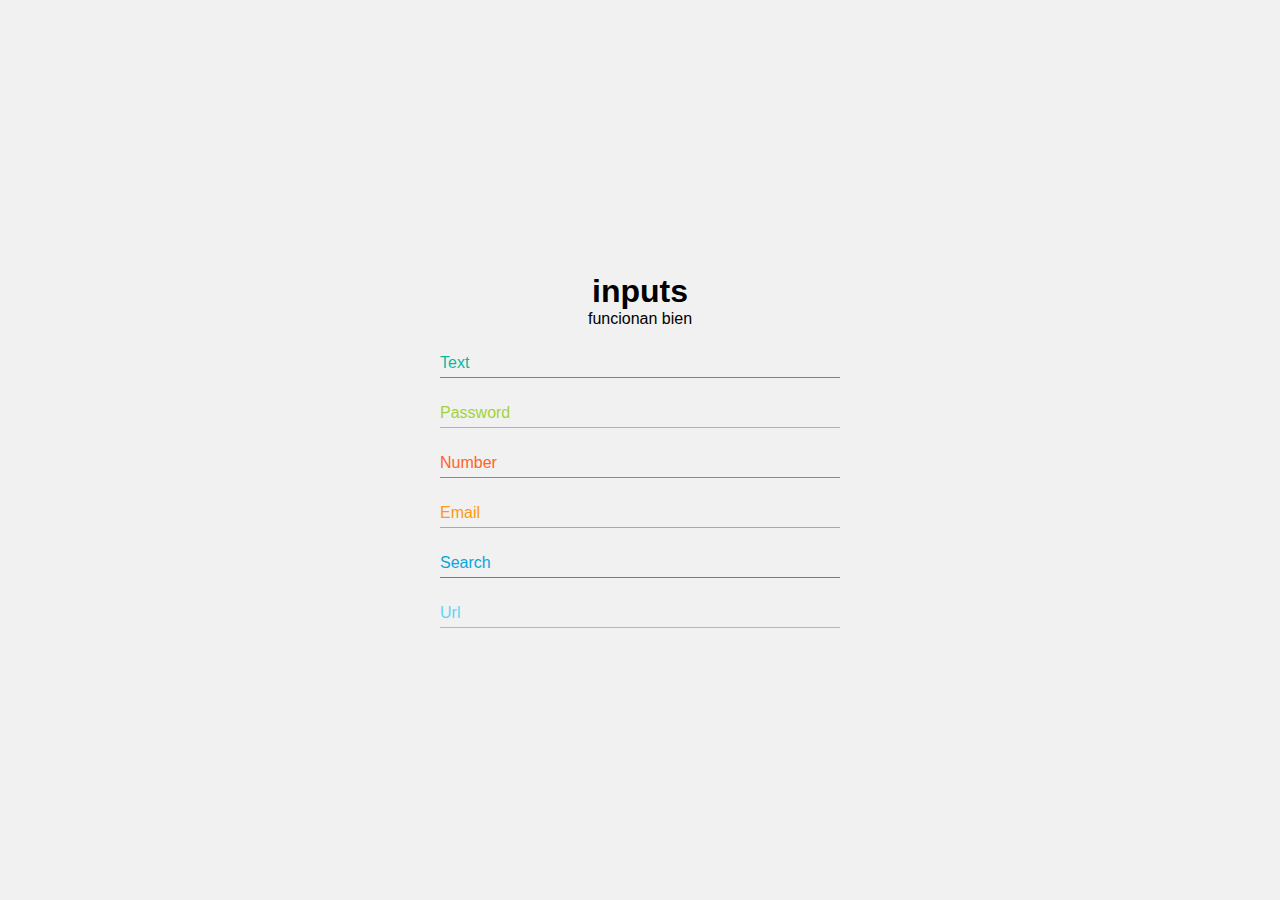
<file: form.html>
<!DOCTYPE html>
<html lang="en">

<head>
    <meta charset="UTF-8">
    <meta name="viewport" content="width=device-width, initial-scale=1.0">
    <link rel="stylesheet" href="public/assets/input.css">
    <link rel="stylesheet" href="public/assets/global.css">
    <title>Form</title>
</head>

<body>
    <main>
        <section>
            <h1>inputs</h1>
            <p>funcionan bien</p>
            <!-- nombre departamento -->
            <div class="form primary">
                <input type="text" required>
                <label class="lbl"><span>Text</span></label>
            </div>
            <div class="form primary_lighten">
                <input type="password" required>
                <label class="lbl"><span>Password</span></label>
            </div>
            <div class="form secondary">
                <input type="number" required>
                <label class="lbl"><span>Number</span></label>
            </div>
            <div class="form secondary_lighten">
                <input type="email" required>
                <label class="lbl"><span>Email</span></label>
            </div>
            <div class="form tertiary">
                <input type="search" required>
                <label class="lbl"><span>Search</span></label>
            </div>
            <div class="form tertiary_lighten">
                <input type="url" required>
                <label class="lbl"><span>Url</span></label>
            </div>
            


        </section>
    </main>

</body>

</html>
</file>
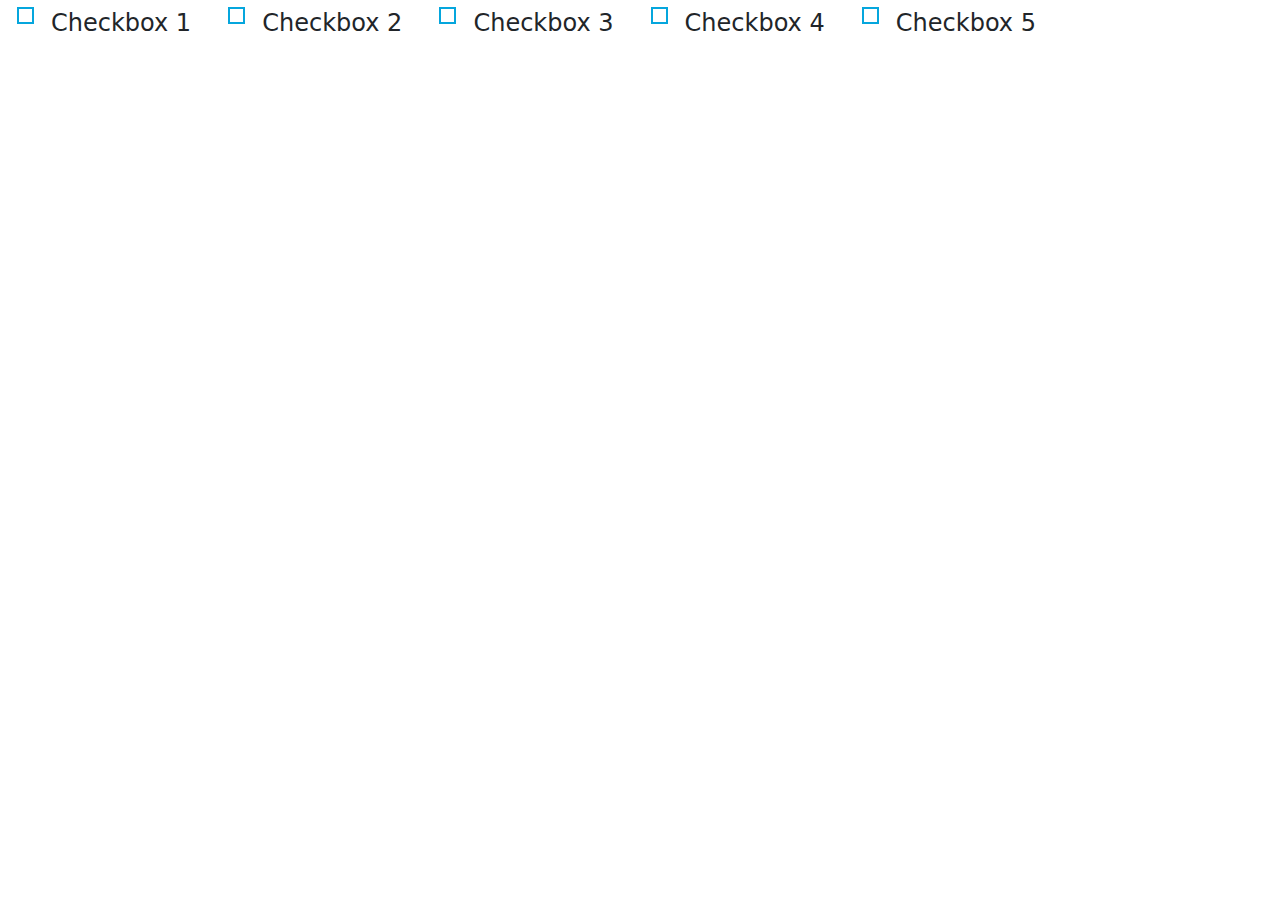
<file: components/checkbox.html>
<!DOCTYPE html>
<html lang="en">

<head>
    <meta charset="UTF-8">
    <meta name="viewport" content="width=device-width, initial-scale=1.0">
    <link rel="stylesheet" href="/public/assets/global.css">
    <link rel="stylesheet" href="/public/assets/checkbox.css">
    <link href="https://cdn.jsdelivr.net/npm/bootstrap@5.3.3/dist/css/bootstrap.min.css" rel="stylesheet"
        integrity="sha384-QWTKZyjpPEjISv5WaRU9OFeRpok6YctnYmDr5pNlyT2bRjXh0JMhjY6hW+ALEwIH" crossorigin="anonymous">
    <!-- <link rel="stylesheet" href="/public/assets/card.css"> -->
    <title>CheckBox</title>
</head>

<body>
    <div class="checkbox tertiary">
        <input type="checkbox" name="checkbox" id="checkbox1">
        <label for="checkbox1">checkbox 1</label>
        <input type="checkbox" name="checkbox" id="checkbox2">
        <label for="checkbox2">checkbox 2</label>
        <input type="checkbox" name="checkbox" id="checkbox3">
        <label for="checkbox3">checkbox 3</label>
        <input type="checkbox" name="checkbox" id="checkbox4">
        <label for="checkbox4">checkbox 4</label>
        <input type="checkbox" name="checkbox" id="checkbox5">
        <label for="checkbox5">checkbox 5</label>

    </div>

</body>

<script src="https://cdn.jsdelivr.net/npm/bootstrap@5.3.3/dist/js/bootstrap.bundle.min.js"
    integrity="sha384-YvpcrYf0tY3lHB60NNkmXc5s9fDVZLESaAA55NDzOxhy9GkcIdslK1eN7N6jIeHz"
    crossorigin="anonymous"></script>

</html>
</file>
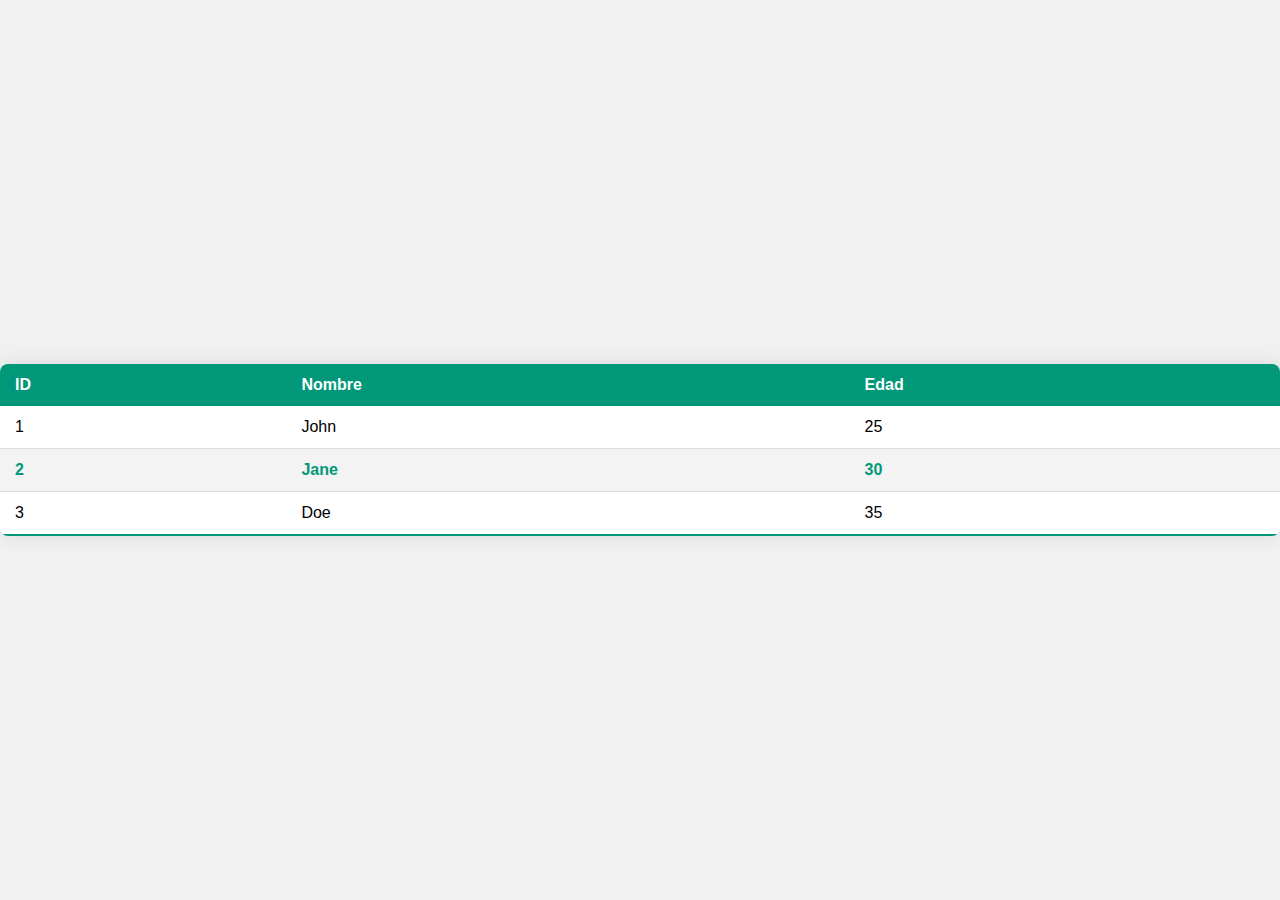
<file: components/table.html>
<!DOCTYPE html>
<html lang="en">
  <head>
    <meta charset="UTF-8" />
    <meta name="viewport" content="width=device-width, initial-scale=1.0" />
    <link rel="stylesheet" href="/public/assets/global.css" />
    <link rel="stylesheet" href="/public/assets/tabla.css" />
    <title>Tabla</title>
  </head>
  <body>
    <div class="container">
      <table class="table">
        <thead>
          <tr>
            <th>ID</th>
            <th>Nombre</th>
            <th>Edad</th>
          </tr>
        </thead>
        <tbody>
          <tr>
            <td>1</td>
            <td>John</td>
            <td>25</td>
          </tr>
          <tr class="active-row">
            <td>2</td>
            <td>Jane</td>
            <td>30</td>
          </tr>
          <tr>
            <td>3</td>
            <td>Doe</td>
            <td>35</td>
          </tr>
        </tbody>
      </table>
    </div>
  </body>
</html>
</file>
<file: public/assets/input.css>
section{
    flex-direction: column;
}
.form {
    width: 100%;
    height: 50px;
    max-width: 400px;
    position: relative;
    overflow: hidden;
}

.form input {
    height: 100%;
    width: 100%;
    background: none;
    padding-top: 20px;
    border: none;
    outline: 0px;
}

/* Colores de texto de input */
.primary input {color: var(--primary-color);}
.primary_lighten input {color: var(--primary-color-lighten);}
.secondary input {color: var(--secondary-color);}
.secondary_lighten input {color: var(--secondary-color-lighten);}
.tertiary input {color: var(--tertiary-color);}
.tertiary_lighten input {color: var(--tertiary-color-lighten);}

.form>.lbl {
    position: absolute;
    bottom: 0;
    left: 0;
    width: 100%;
    height: 100%;
    pointer-events: none;
}

/* Colores para borde de abajo del label */
.primary>.lbl{border-bottom: 1px solid var(--primary-color);}
.primary_lighten>.lbl{border-bottom: 1px solid var(--primary-color-lighten);}
.secondary>.lbl{border-bottom: 1px solid var(--secondary-color);}
.secondary_lighten>.lbl{border-bottom: 1px solid var(--secondary-color-lighten);}
.tertiary>.lbl{border-bottom: 1px solid var(--tertiary-color);}
.tertiary_lighten>.lbl{border-bottom: 1px solid var(--tertiary-color-lighten);}

.form>.lbl:after {
    content: '';
    position: absolute;
    left: 0;
    bottom: -1px;
    width: 100%;
    height: 100%;
    transform: translateX(-100%);
    transition: all .3s ease;
}

/* Colores para el borde de despues */
.primary>.lbl:after {border-bottom: 3px solid var(--primary-color);}
.primary_lighten>.lbl:after {border-bottom: 3px solid var(--primary-color-lighten);}
.secondary>.lbl:after {border-bottom: 3px solid var(--secondary-color);}
.secondary_lighten>.lbl:after {border-bottom: 3px solid var(--secondary-color-lighten);}
.tertiary>.lbl:after {border-bottom: 3px solid var(--tertiary-color);}
.tertiary_lighten>.lbl:after {border-bottom: 3px solid var(--tertiary-color-lighten);}

.lbl>span {
    position: absolute;
    bottom: 5px;
    left: 0;
    transition: all .3s ease;
}

/* color del span */
.primary>.lbl>span{color: var(--primary-color);}
.primary_lighten>.lbl>span{color: var(--primary-color-lighten);}
.secondary>.lbl>span{color: var(--secondary-color);}
.secondary_lighten>.lbl>span{color: var(--secondary-color-lighten);}
.tertiary>.lbl>span{color: var(--tertiary-color);}
.tertiary_lighten>.lbl>span{color: var(--tertiary-color-lighten);}

.form input:focus+.lbl span,
.form input:valid+.lbl span {
    transform: translateY(-150%);
    font-size: 14px;
}

/* colores para llevar el texto arriba */
.primary input:focus+.lbl span,
.primary input:valid+.lbl span {
    color: var(--primary-color);
}
.primary_lighten input:focus+.lbl span,
.primary_lighten input:valid+.lbl span {
    color: var(--primary-color-lighten);
}
.secondary input:focus+.lbl span,
.secondary input:valid+.lbl span {
    color: var(--secondary-color);
}
.secondary_lighten input:focus+.lbl span,
.secondary_lighten input:valid+.lbl span {
    color: var(--secondary-color-lighten);
}
.tertiary input:focus+.lbl span,
.tertiary input:valid+.lbl span {
    color: var(--tertiary-color);
}
.tertiary_lighten input:focus+.lbl span,
.tertiary_lighten input:valid+.lbl span {
    color: var(--tertiary-color-lighten);
}

.form input:focus+.lbl:after,
.form input:valid+.lbl::after{
    transform: translateX(0%);
}
</file>
<file: public/assets/global.css>
:root {
    --primary-color: #0bb79e;
    --primary-color-lighten: #a3d339;

    --secondary-color: #ff6427;
    --secondary-color-lighten: #ff9912;
    --tertiary-color: #05a6dd;
    --tertiary-color-lighten: #5fd6f2;

    --success-color: #5cb85c;
    --warning-color: #fcd432;
    --error-color: #dc3545;

    --text-transform-btn: uppercase;
    --weight-btn: 600;
    --letter-spacing-btn: 1.5px;
    --fondo: #f1f1f1;
}

* {
    margin: 0;
    padding: 0;
    box-sizing: border-box;
}

html,
body {
    height: 100%;
    width: 100%;
    font: 100% sans-serif;
}

main {
    height: 100%;
}

.container,section,nav {
    display: flex;
    justify-content: center;
    align-items: center;
    height: 100%;
    width: 100%;
    background-color: #f1f1f1;
}
</file>
<file: public/assets/checkbox.css>
.checkbox input[type="checkbox"]{
    display: none;
}

.checkbox > label {
    text-transform: capitalize;
    padding: 5px 15px 5px 51px;
    display: inline-block;
    position: relative;
    font-size: 1.5em;
    border-radius: 5px;
    cursor: pointer;
    transition: all ease .2s;
}

.checkbox > label:after {
    content: "";
    position: absolute;
    top: 0;
    left: 0;
    right: 0;
    bottom: 0;
    border-radius: 5px;
    z-index: -1;
    transition: opacity 0.2s ease;
    opacity: 0;
}

/* Colores transparente */
.primary > label:after {background-color: var(--primary-color)}
.primary_lighten > label:after {background-color: var(--primary-color-lighten);}
.secondary > label:after {background-color: var(--secondary-color)}
.secondary_lighten > label:after {background-color: var(--secondary-color-lighten);}
.tertiary > label:after {background-color: var(--tertiary-color)}
.tertiary_lighten > label:after {background-color: var(--tertiary-color-lighten);}

.checkbox > label:hover:after {
    opacity: 0.3;
}


.checkbox > label:before {
    content: "";
    width: 17px;
    height: 17px;
    display: inline-block;
    background-color: none;
    position: absolute;
    left: 17px;
    top: 7px;
}

/* Colores del borde del cuadrado */
.primary > label:before {border: 2px solid var(--primary-color)}
.primary_lighten > label:before {border: 2px solid var(--primary-color-lighten);}
.secondary > label:before {border: 2px solid var(--secondary-color)}
.secondary_lighten > label:before {border: 2px solid var(--secondary-color-lighten);}
.tertiary > label:before {border: 2px solid var(--tertiary-color)}
.tertiary_lighten > label:before {border: 2px solid var(--tertiary-color-lighten);}

.checkbox > input[type="checkbox"]:checked + label{
    color: #fff;
}

/* cololres cuando el check este apretado */
.primary > input[type="checkbox"]:checked + label {color: var(--primary-color)}
.primary_lighten > input[type="checkbox"]:checked + label {color: var(--primary-color-lighten);}
.secondary > input[type="checkbox"]:checked + label {color: var(--secondary-color)}
.secondary_lighten > input[type="checkbox"]:checked + label {color: var(--secondary-color-lighten);}
.tertiary > input[type="checkbox"]:checked + label {color: var(--tertiary-color)}
.tertiary_lighten > input[type="checkbox"]:checked + label {color: var(--tertiary-color-lighten);}

.checkbox > input[type="checkbox"]:checked + label:before {
    content: "✓";
    border: none;
    display: flex;
    justify-content: center;
    align-items: center;
    font-size: .8em;
    font-weight: bold;
}
</file>
<file: public/assets/tabla.css>
.table {
  width: 100%;
  border-collapse: collapse;
  font-size: 1em;
  text-align: left;
  background-color: #fff;
  border-radius: 8px;
  overflow: hidden;
  box-shadow: 0 0 20px rgba(0, 0, 0, 0.1);
}

.table thead tr {
  background-color: #009879;
  color: #ffffff;
  text-align: left;
  font-weight: bold;
}

.table th,
.table td {
  padding: 12px 15px;
}

.table tbody tr {
  border-bottom: 1px solid #dddddd;
}

.table tbody tr:nth-of-type(even) {
  background-color: #f3f3f3;
}

.table tbody tr:last-of-type {
  border-bottom: 2px solid #009879;
}

.table tbody tr.active-row {
  font-weight: bold;
  color: #009879;
}

.table tbody tr:hover {
  background-color: #f1f1f1;
  cursor: pointer;
}
</file>
